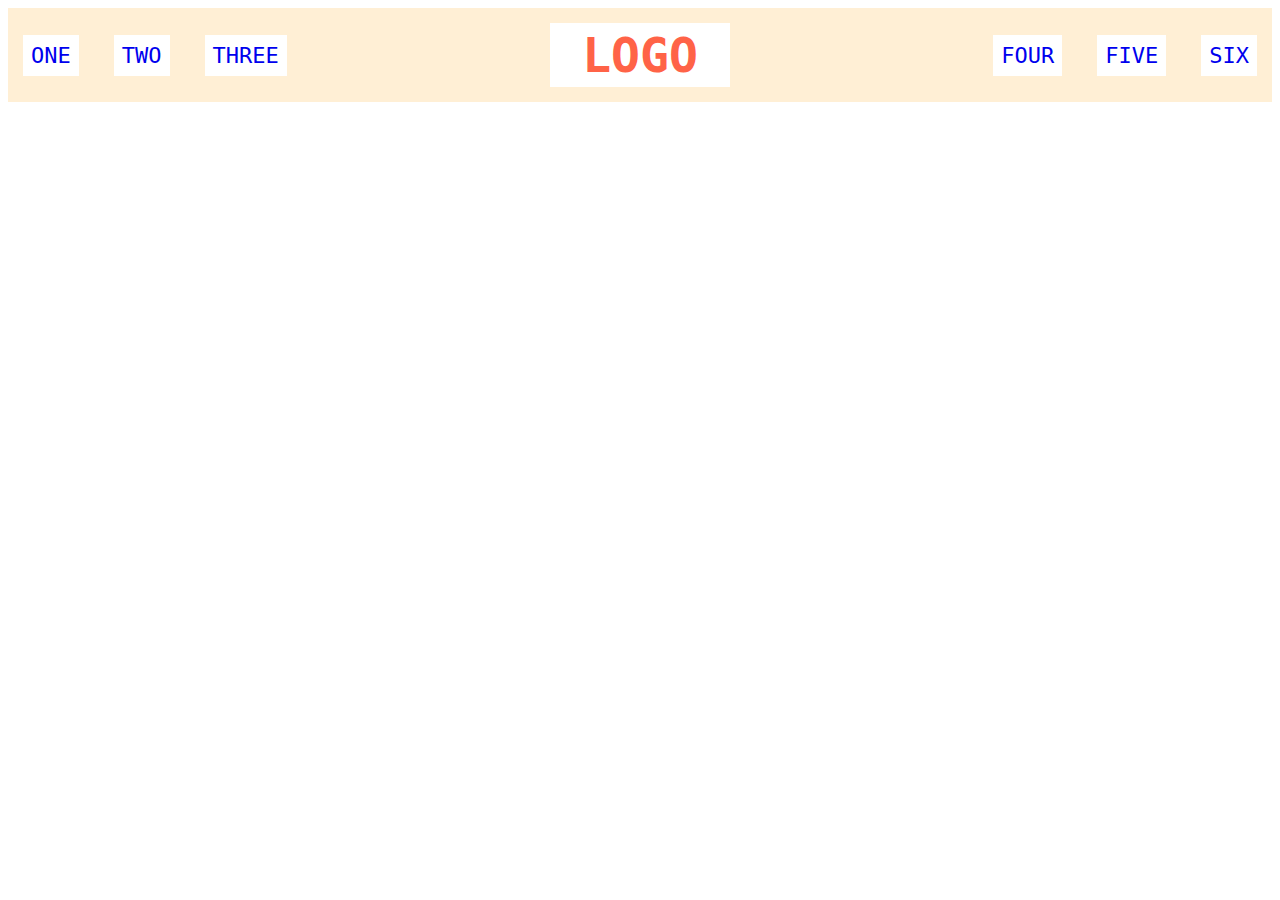
<file: flex/02-flex-header/index.html>
<!DOCTYPE html>
<html lang="en">
  <head>
    <meta charset="UTF-8" />
    <meta http-equiv="X-UA-Compatible" content="IE=edge" />
    <meta name="viewport" content="width=device-width, initial-scale=1.0" />
    <title>Flex Header</title>
    <link rel="stylesheet" href="style.css" />
  </head>
  <body>
    <div class="header">
      <div class="left-links">
        <ul>
          <li><a href="#">ONE</a></li>
          <li><a href="#">TWO</a></li>
          <li><a href="#">THREE</a></li>
        </ul>
      </div>
      <div class="logo">LOGO</div>
      <div class="right-links">
        <ul>
          <li><a href="#">FOUR</a></li>
          <li><a href="#">FIVE</a></li>
          <li><a href="#">SIX</a></li>
        </ul>
      </div>
    </div>
  </body>
</html>
</file>
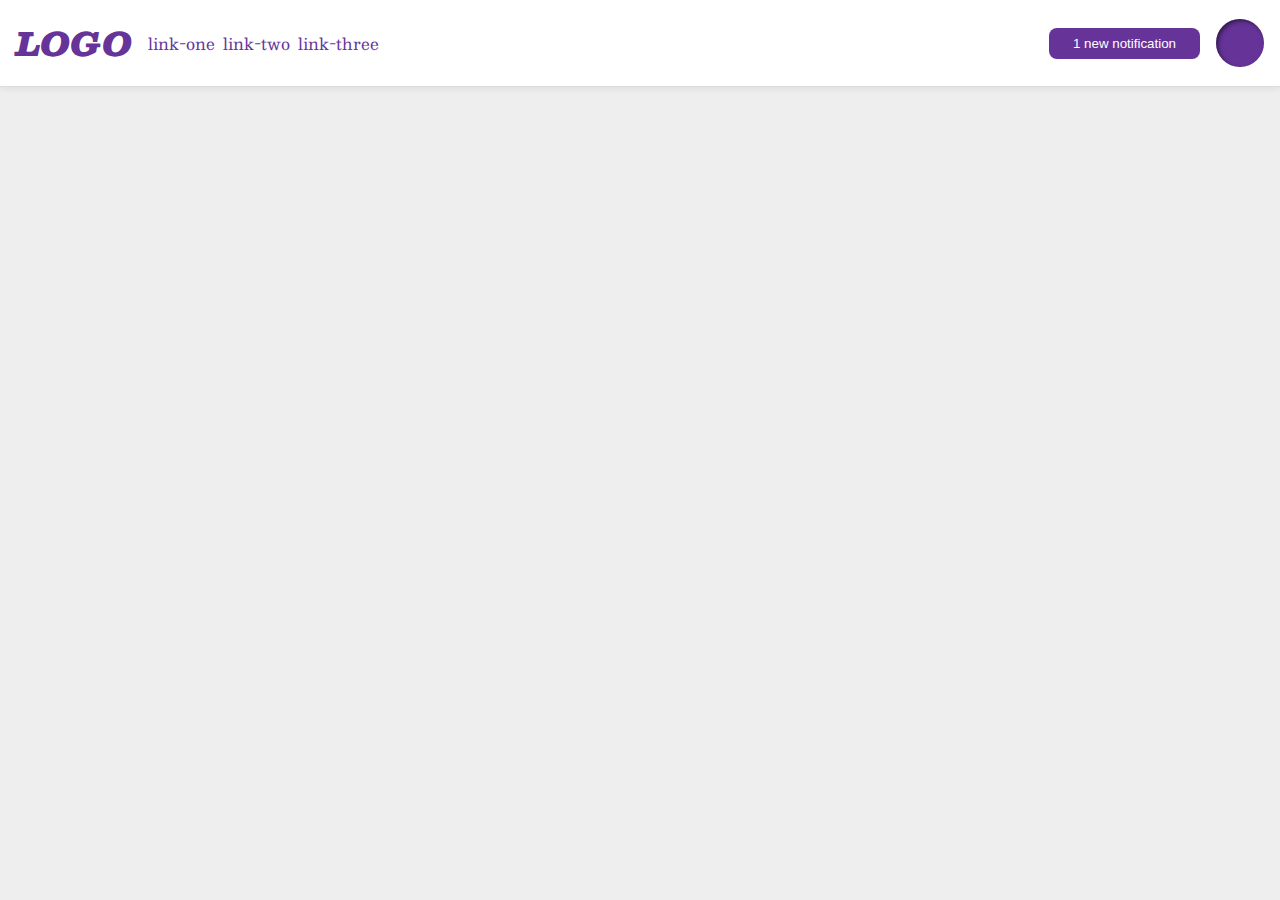
<file: flex/03-flex-header-2/index.html>
<!DOCTYPE html>
<html lang="en">
  <head>
    <meta charset="UTF-8" />
    <meta http-equiv="X-UA-Compatible" content="IE=edge" />
    <meta name="viewport" content="width=device-width, initial-scale=1.0" />
    <title>Flex Header 2</title>
    <link rel="stylesheet" href="style.css" />
  </head>
  <body>
    <div class="header">
      <div class="left">
        <div class="logo">LOGO</div>
        <ul class="links">
          <li><a href="https://google.com">link-one</a></li>
          <li><a href="https://google.com">link-two</a></li>
          <li><a href="https://google.com">link-three</a></li>
        </ul>
      </div>
      <div class="right">
        <button class="notifications">1 new notification</button>
        <div class="profile-image"></div>
      </div>
    </div>
  </body>
</html>
</file>
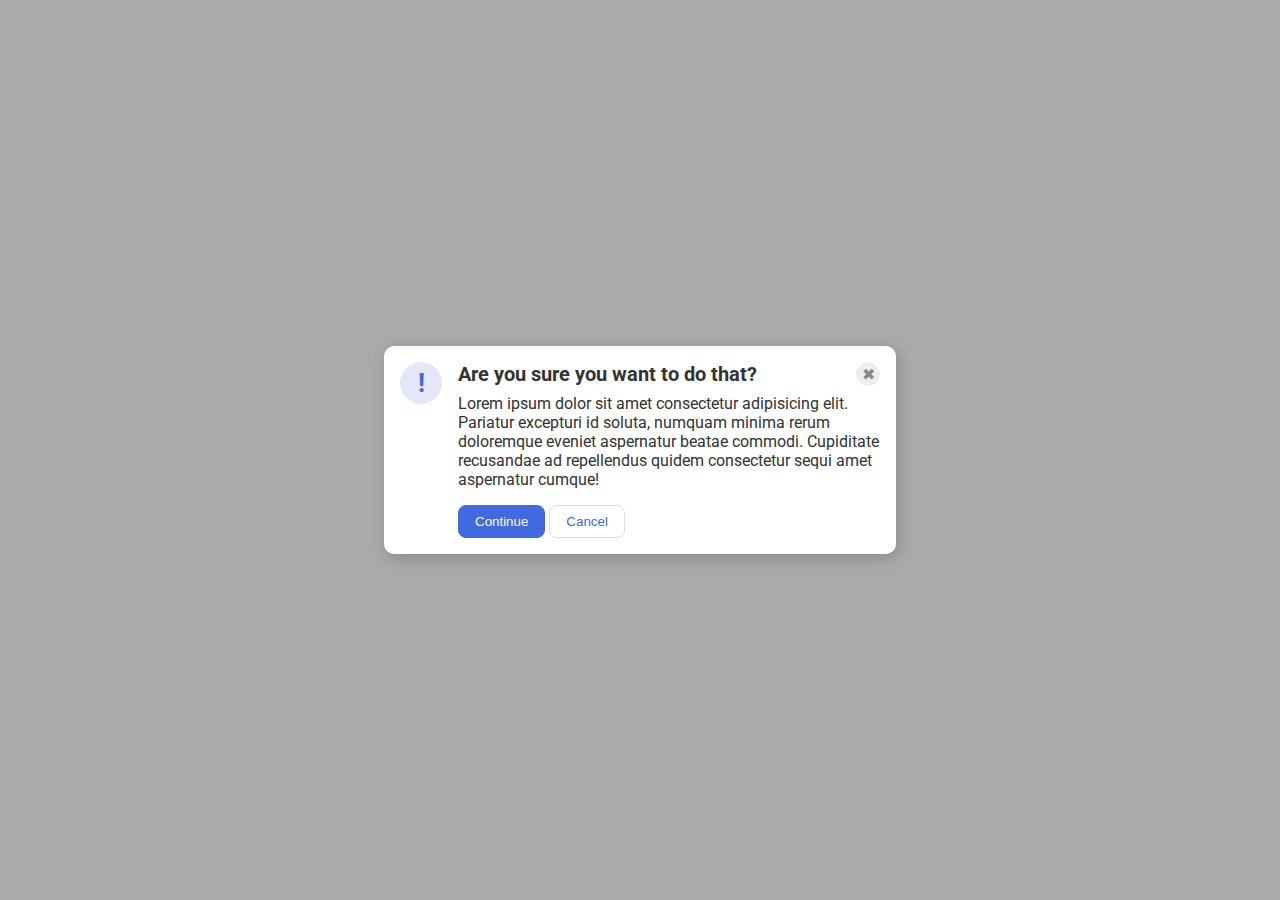
<file: flex/05-flex-modal/index.html>
<!DOCTYPE html>
<html lang="en">
  <head>
    <meta charset="UTF-8" />
    <meta http-equiv="X-UA-Compatible" content="IE=edge" />
    <meta name="viewport" content="width=device-width, initial-scale=1.0" />
    <link rel="stylesheet" href="style.css" />
    <title>Modal</title>
  </head>
  <body>
    <div class="modal">
      <div class="icon">!</div>
      <div class="container">
        <div class="header">
          Are you sure you want to do that?
          <button class="close-button">✖</button>
        </div>
        <div class="text">
          Lorem ipsum dolor sit amet consectetur adipisicing elit. Pariatur
          excepturi id soluta, numquam minima rerum doloremque eveniet
          aspernatur beatae commodi. Cupiditate recusandae ad repellendus quidem
          consectetur sequi amet aspernatur cumque!
        </div>
        <button class="continue">Continue</button>
        <button class="cancel">Cancel</button>
      </div>
    </div>
  </body>
</html>
</file>
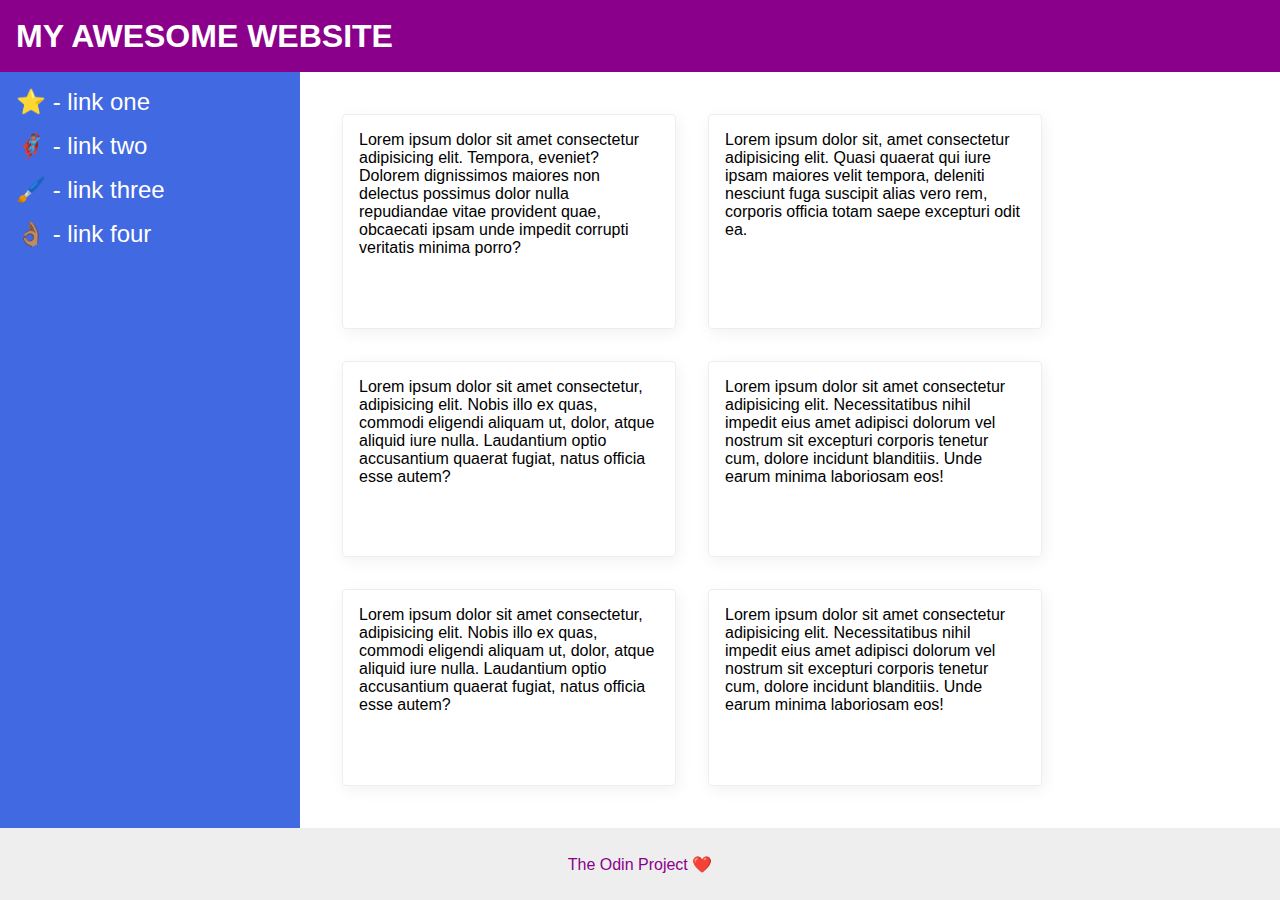
<file: flex/07-flex-layout-2/index.html>
<!DOCTYPE html>
<html lang="en">
  <head>
    <meta charset="UTF-8" />
    <meta http-equiv="X-UA-Compatible" content="IE=edge" />
    <meta name="viewport" content="width=device-width, initial-scale=1.0" />
    <title>The Holy Grail</title>
    <link rel="stylesheet" href="style.css" />
  </head>
  <body>
    <div class="header">MY AWESOME WEBSITE</div>
    <div class="content">
      <div class="sidebar">
        <ul>
          <li><a href="#">⭐ - link one</a></li>
          <li><a href="#">🦸🏽‍♂️ - link two</a></li>
          <li><a href="#">🖌️ - link three</a></li>
          <li><a href="#">👌🏽 - link four</a></li>
        </ul>
      </div>
      <div class="container">
        <div class="card">
          Lorem ipsum dolor sit amet consectetur adipisicing elit. Tempora,
          eveniet? Dolorem dignissimos maiores non delectus possimus dolor nulla
          repudiandae vitae provident quae, obcaecati ipsam unde impedit
          corrupti veritatis minima porro?
        </div>
        <div class="card">
          Lorem ipsum dolor sit, amet consectetur adipisicing elit. Quasi
          quaerat qui iure ipsam maiores velit tempora, deleniti nesciunt fuga
          suscipit alias vero rem, corporis officia totam saepe excepturi odit
          ea.
        </div>
        <div class="card">
          Lorem ipsum dolor sit amet consectetur, adipisicing elit. Nobis illo
          ex quas, commodi eligendi aliquam ut, dolor, atque aliquid iure nulla.
          Laudantium optio accusantium quaerat fugiat, natus officia esse autem?
        </div>
        <div class="card">
          Lorem ipsum dolor sit amet consectetur adipisicing elit.
          Necessitatibus nihil impedit eius amet adipisci dolorum vel nostrum
          sit excepturi corporis tenetur cum, dolore incidunt blanditiis. Unde
          earum minima laboriosam eos!
        </div>
        <div class="card">
          Lorem ipsum dolor sit amet consectetur, adipisicing elit. Nobis illo
          ex quas, commodi eligendi aliquam ut, dolor, atque aliquid iure nulla.
          Laudantium optio accusantium quaerat fugiat, natus officia esse autem?
        </div>
        <div class="card">
          Lorem ipsum dolor sit amet consectetur adipisicing elit.
          Necessitatibus nihil impedit eius amet adipisci dolorum vel nostrum
          sit excepturi corporis tenetur cum, dolore incidunt blanditiis. Unde
          earum minima laboriosam eos!
        </div>
      </div>
    </div>
    <div class="footer">The Odin Project ❤️</div>
  </body>
</html>
</file>
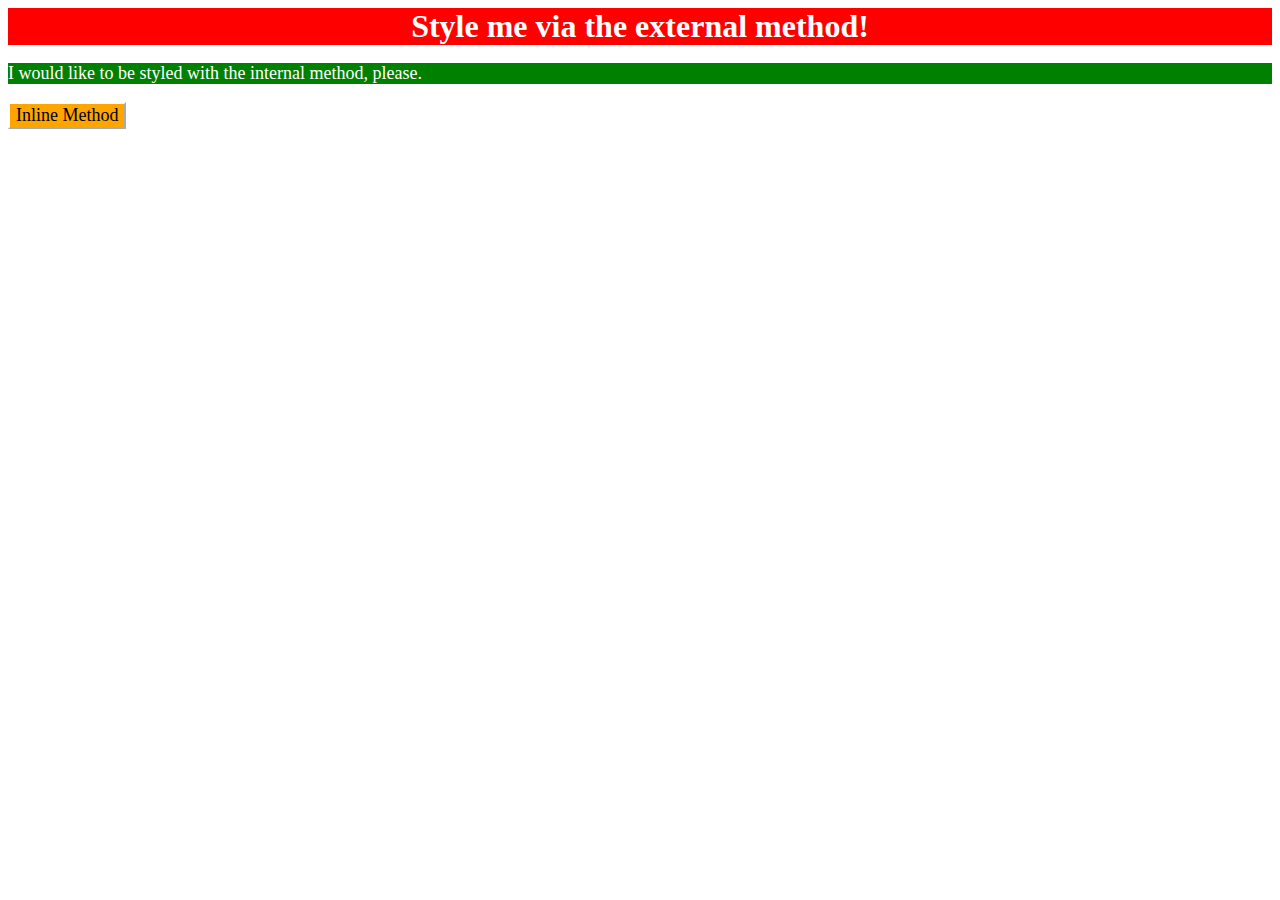
<file: foundations/01-css-methods/index.html>
<!DOCTYPE html>
<html lang="en">
  <head>
    <meta charset="UTF-8">
    <meta http-equiv="X-UA-Compatible" content="IE=edge">
    <meta name="viewport" content="width=device-width, initial-scale=1.0">
    <title>Methods for Adding CSS</title>
    <link rel="stylesheet" href="styles.css">
    <style>
      p{
        font-family:'Times New Roman', serif;
        color:white;
        background-color:green;
        font-size: 18px;
      }
    </style>
  </head>
  <body>
    <div>Style me via the external method!</div>
    <p>I would like to be styled with the internal method, please.</p>
    <button style="font-family: 'Times New Roman', Times, serif ;color: black; background:orange; font-size: 18px; border-color: white;";>Inline Method</button>
  </body>
</html>
</file>
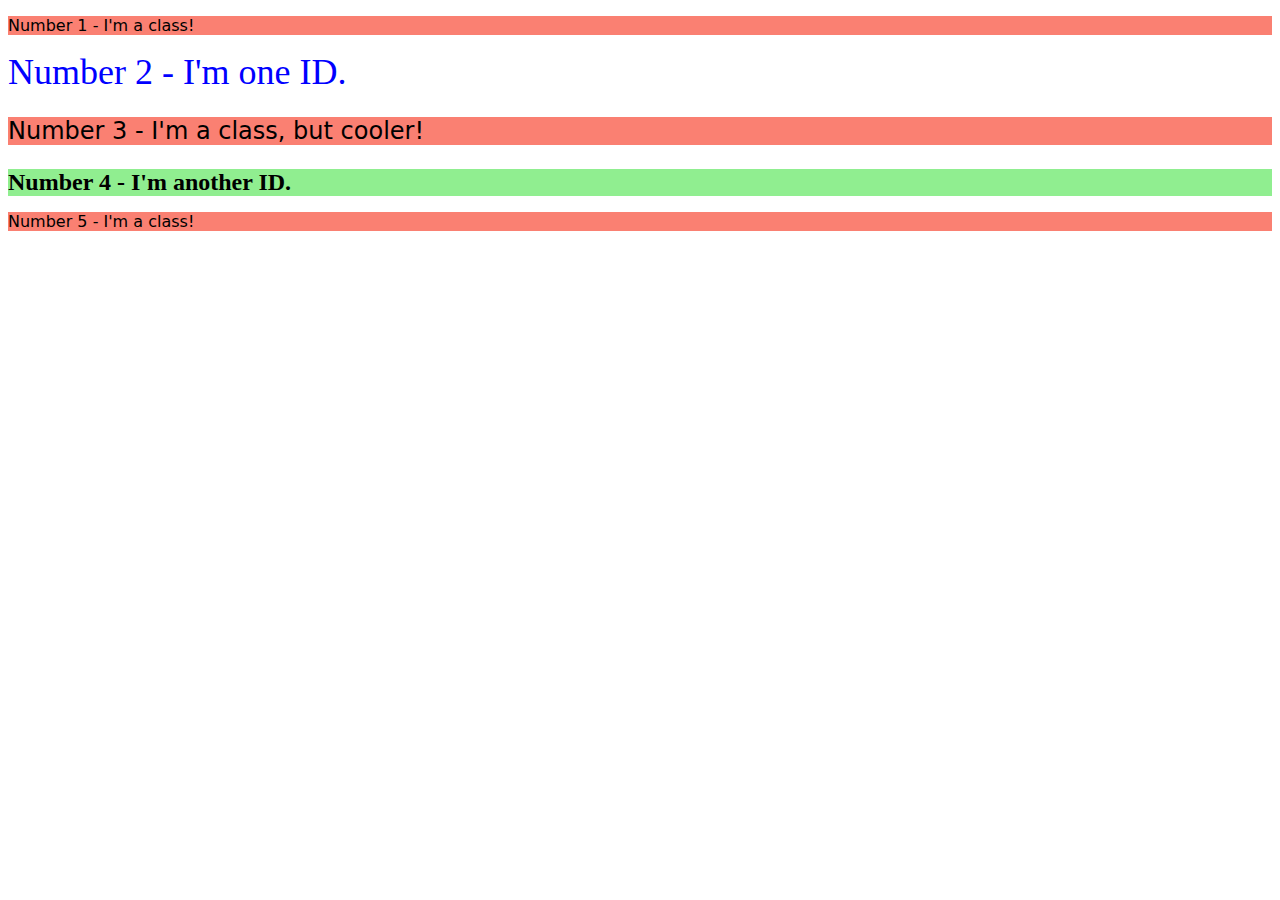
<file: foundations/02-class-id-selectors/index.html>
<!DOCTYPE html>
<html lang="en">
  <head>
    <meta charset="UTF-8">
    <meta http-equiv="X-UA-Compatible" content="IE=edge">
    <meta name="viewport" content="width=device-width, initial-scale=1.0">
    <title>Class and ID Selectors</title>
    <link rel="stylesheet" href="style.css">
  </head>
  <body>
    <p class="odd">Number 1 - I'm a class!</p>
    <div id ="Two">Number 2 - I'm one ID.</div>
    <p class="odd Font-Size">Number 3 - I'm a class, but cooler!</p>
    <div id = "Four" class= "Font-Size">Number 4 - I'm another ID.</div>
    <p class="odd">Number 5 - I'm a class!</p>
  </body>
</html>
</file>
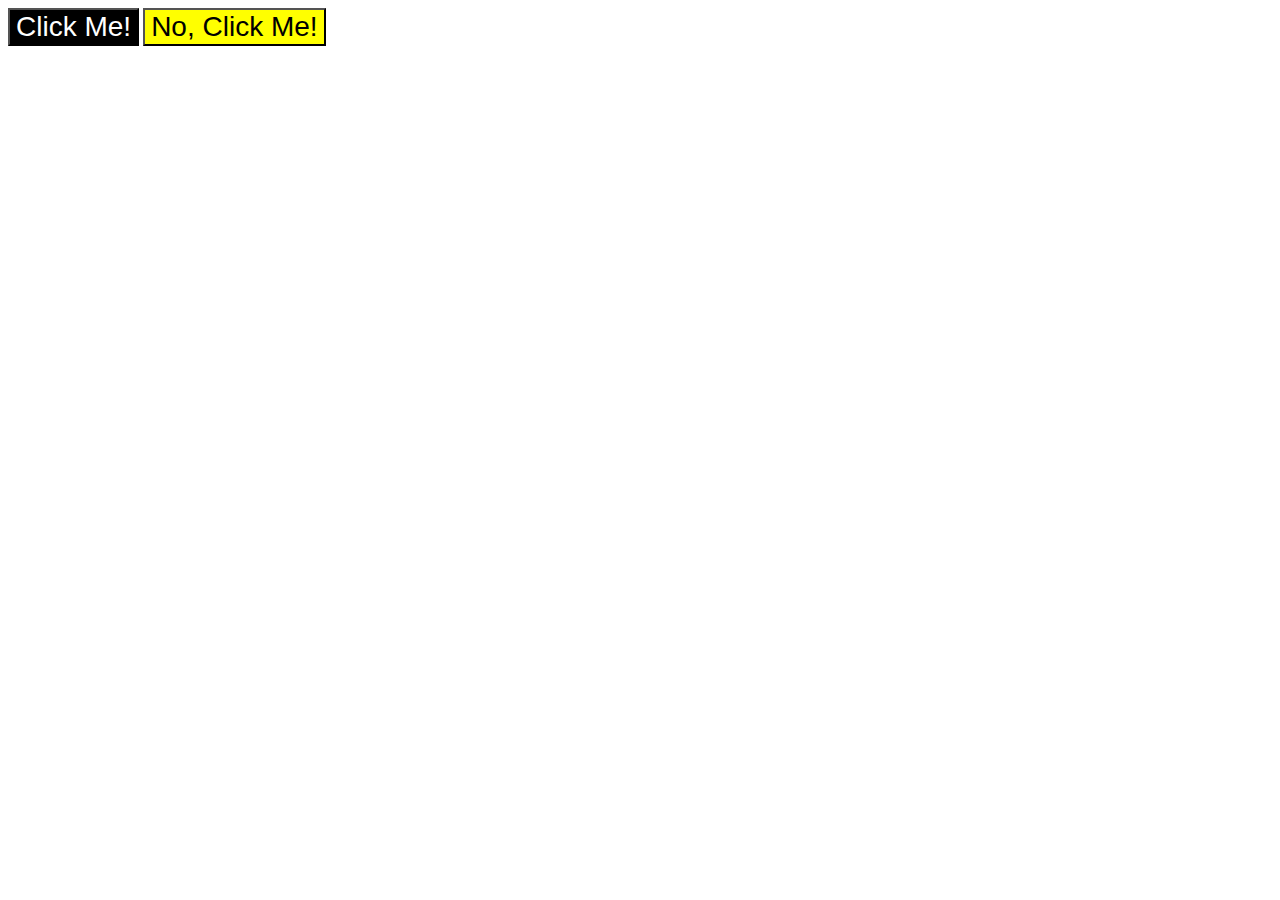
<file: foundations/03-grouping-selectors/index.html>
<!DOCTYPE html>
<html lang="en">
  <head>
    <meta charset="UTF-8">
    <meta http-equiv="X-UA-Compatible" content="IE=edge">
    <meta name="viewport" content="width=device-width, initial-scale=1.0">
    <title>Grouping Selectors</title>
    <link rel="stylesheet" href="style.css">
  </head>
  <body>
    <button class="Click">Click Me!</button>
    <button class="No_Click">No, Click Me!</button>
  </body>
</html>
</file>
<file: flex/02-flex-header/style.css>
.header  {
  font-family: monospace;
  background: papayawhip;
  display: flex;
  flex-direction: row;
  align-items: center;
  padding: 15px;
  justify-content: center;
  justify-content: space-between;
}


.logo {
  display: flex;
  font-size: 48px;
  font-weight: 900;
  color: tomato;
  background: white;
  padding: 4px 32px;
  
}


ul {
  /* this removes the dots on the list items*/
  list-style-type: none;
  display: flex;
  gap: 35px;
  margin: 0;
  padding: 0;
}

a {
  font-size: 22px;
  background: white;
  padding: 8px;
  /* this removes the line under the links */
  text-decoration: none;
}
</file>
<file: flex/03-flex-header-2/style.css>
/* this is some magical font-importing.  
you'll learn about it later. */
@import url('https://fonts.googleapis.com/css2?family=Besley:ital,wght@0,400;1,900&display=swap');

body {
  margin: 0;
  background: #eee;
  font-family: Besley, serif;
}

.header {
  background: white;
  border-bottom: 1px solid #ddd;
  box-shadow: 0 0 8px rgba(0,0,0,.1);
  display: flex;
  padding:16px;
  gap: 16px;
  justify-content: space-between;
}

.profile-image {
  background: rebeccapurple;
  box-shadow: inset 2px 2px 4px rgba(0,0,0,.5);
  border-radius: 50%;
  width: 48px;
  height: 48px;
}

.logo {
  color: rebeccapurple;
  font-size: 32px;
  font-weight: 900;
  font-style: italic;
}

button {
  border: none;
  border-radius: 8px;
  background: rebeccapurple;
  color: white;
  padding: 8px 24px;
}

.left,.right{
  display: flex;
  align-items: center;
  gap: 16px;
}

a {
  /* this removes the line under our links */
  text-decoration: none;
  color: rebeccapurple;
}

ul {
  list-style-type: none;
  display: flex;
  gap: 8px;
  margin: 0;
  padding: 0;
}
</file>
<file: flex/05-flex-modal/style.css>
@import url('https://fonts.googleapis.com/css2?family=Roboto:wght@400;700&display=swap');

html, body {
  height: 100%;
}

body {
  font-family: Roboto, sans-serif;
  margin: 0;
  background: #aaa;
  color: #333;
  /* I'll give you this one for free lol */
  display: flex;
  align-items: center;
  justify-content: center;
}

.header{
  display: flex;
  align-items: center;
  justify-content: space-between;
  font-size:20px;
  font-weight: bold;
  margin-bottom: 8px;
}

.modal {
  background: white;
  width: 480px;
  border-radius: 10px;
  box-shadow: 2px 4px 16px rgba(0,0,0,.2);
  display: flex;
  gap: 16px;
  padding: 16px;
}

.text{
  margin-bottom: 16px;
}

.icon {
  color: royalblue;
  font-size: 26px;
  font-weight: 700;
  background: lavender;
  width: 42px;
  height: 42px;
  border-radius: 50%;
  display: flex;
  align-items: center;
  justify-content: center;
  flex-shrink: 0;
}

.close-button {
  background: #eee;
  border-radius: 50%;
  color: #888;
  font-weight: 400;
  font-size: 16px;
  height: 24px;
  width: 24px;
  display: flex;
  align-items: center;
  justify-content: center;
  border: 1px solid #eee;
  padding: 0;
}

button {
  cursor: pointer;
  padding: 8px 16px;
  border-radius: 8px;
}


button.continue {
  background: royalblue;
  border: 1px solid royalblue;
  color: white;
}

button.cancel {
  background: white;
  border: 1px solid #ddd;
  color: royalblue;
}
</file>
<file: flex/07-flex-layout-2/style.css>
body {
  font-family: -apple-system, BlinkMacSystemFont, 'Segoe UI', Roboto, Oxygen, Ubuntu, Cantarell, 'Open Sans', 'Helvetica Neue', sans-serif;
  margin: 0;
  min-height: 100vh;
  display: flex;
  flex-direction:column;
}

.header {
  height: 72px;
  background: darkmagenta;
  color: white;
  display: flex;
  font-size: 32px;
  font-weight: 900;
  padding-left: 16px;
  align-items: center;
}

.content{
  display: flex;
  flex: 1;
}

.footer {
  height: 72px;
  background: #eee;
  color: darkmagenta;
  display: flex;
  justify-content: center;
  align-items:center;
}

.sidebar {
  height: auto;
  width: 300px;
  flex-shrink: 0;
  background: royalblue;
  box-sizing: border-box;
  flex-shrink:0;
  padding: 16px;
}

.container{
  display: flex;
  flex-wrap: wrap;
  gap:32px;
  padding:42px;
}


.card {
  border: 1px solid #eee;
  box-shadow: 2px 4px 16px rgba(0,0,0,.06);
  border-radius: 4px;
  padding:16px;
  width:300px;
}

ul{
  list-style-type: none;
  display: flex;
  flex-direction: column;
  margin: 0;
  padding: 0;
  gap: 16px;
}

a{
  text-decoration: none;
  color: white;
  font-size:24px;

}
</file>
<file: foundations/01-css-methods/styles.css>
div{
    font-size: 32px;
    color:white;
    font-weight: bold;
    text-align:center;
    Background-color:red;
}
</file>
<file: foundations/02-class-id-selectors/style.css>
.odd {
    background-color: salmon;
    font-family: Verdana, "DejaVu Sans", sans-serif;
}

.Font-Size{
    font-size: 24px;
}

#Two{
    color:blue;
    font-size:36px;
}

#Four{
    background-color: lightgreen;
    font-weight:bold;
}
</file>
<file: foundations/03-grouping-selectors/style.css>
.Click,
.No_Click{
    font-size: 28px;
    font-family: Helvetica, 'Times New Roman', sans-serif;
}

.Click{
    background-color: black;
    color: white;
}

.No_Click{
    background-color:yellow;
}
</file>
